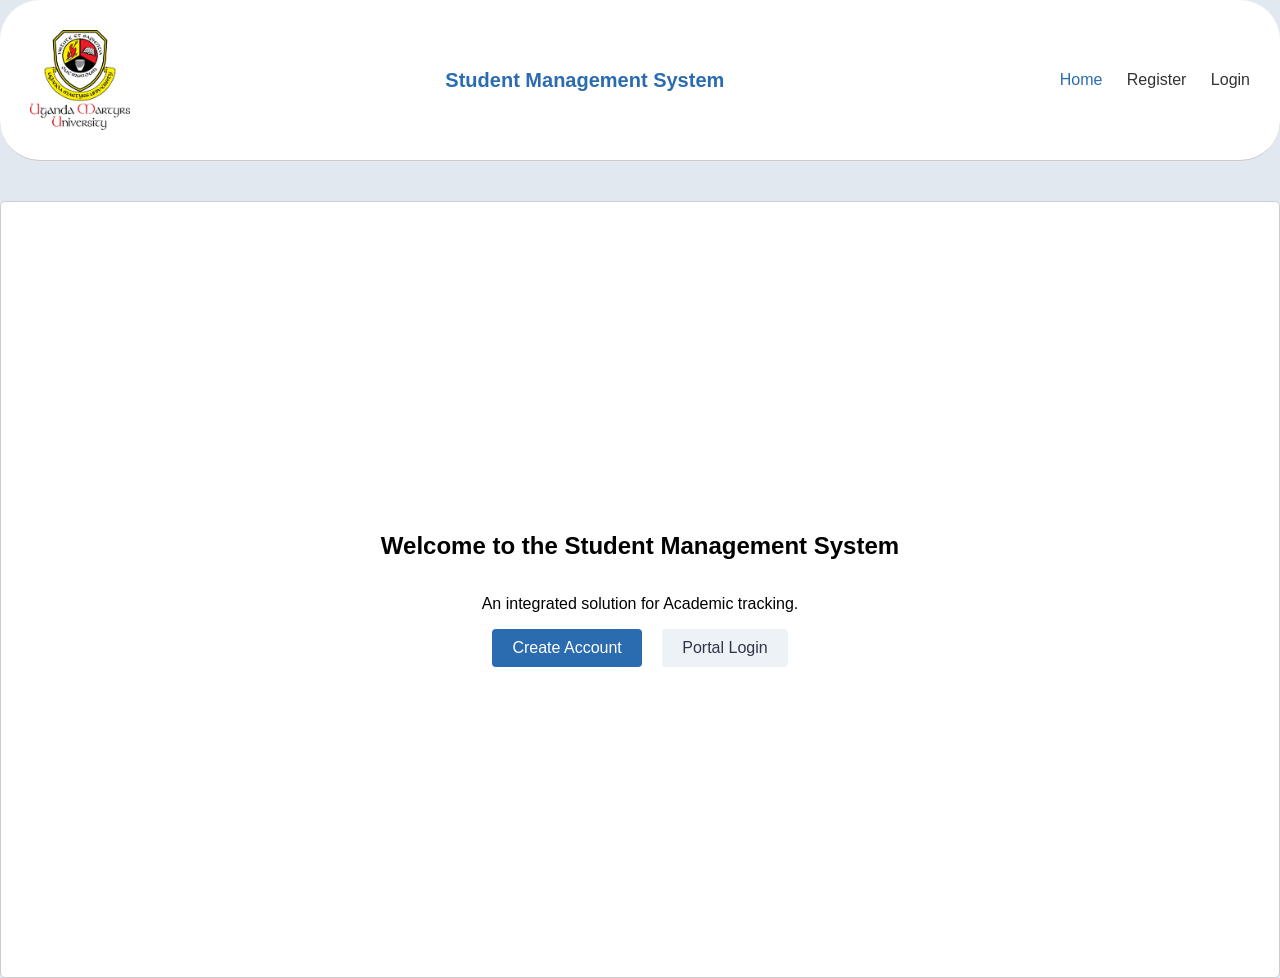
<file: student-system-beginner/index.html>
<!DOCTYPE html>
<html lang="en">
<head>
    <meta charset="UTF-8">
    <meta name="viewport" content="width=device-width, initial-scale=1.0">
    <title>Home - Student Management System</title>
    <link rel="stylesheet" href="style.css">
</head>
<body>
    
    <nav class="navbar">
        <img src="logo.png" alt="University Logo" class="logo">
        <div class="nav-brand">Student Management System</div>
        <div class="nav-links">
            <a href="index.html" class="active">Home</a>
            <a href="register.html">Register</a>
            <a href="login.html" id="loginLink">Login</a>
        </div>
    </nav>

    <main class="container">
        <section class="hero-section" id="guestView">
            <h1>Welcome to the Student Management System</h1>
            <p>An integrated solution for Academic tracking.</p>
            <div class="hero-buttons">
                <a href="register.html" class="btn primary-btn">Create Account</a>
                <a href="login.html" class="btn secondary-btn">Portal Login</a>
            </div>
        </section>

        <section class="dashboard-section hidden" id="dashboardView">
            <div class="dashboard-header">
                <h2>Welcome Back, <span id="studentName">Student</span>!</h2>
                <button onclick="logout()" class="btn danger-btn">Logout</button>
            </div>
            
            <div class="profile-card">
                <h3>Your Registration Profile</h3>
                <div class="profile-grid">
                    <div><strong>Full Name:</strong> <span id="profileName">-</span></div>
                    <div><strong>Reg Number:</strong> <span id="profileReg">-</span></div>
                    <div><strong>Email:</strong> <span id="profileEmail">-</span></div>
                    <div><strong>Gender:</strong> <span id="profileGender">-</span></div>
                    <div><strong>Course:</strong> <span id="profileCourse">-</span></div>
                    <div><strong>Academic Year:</strong> <span id="profileYear">-</span></div>
                </div>
            </div>
        </section>
    </main>

    <script src="script.js"></script>
</body>
</html>
</file>
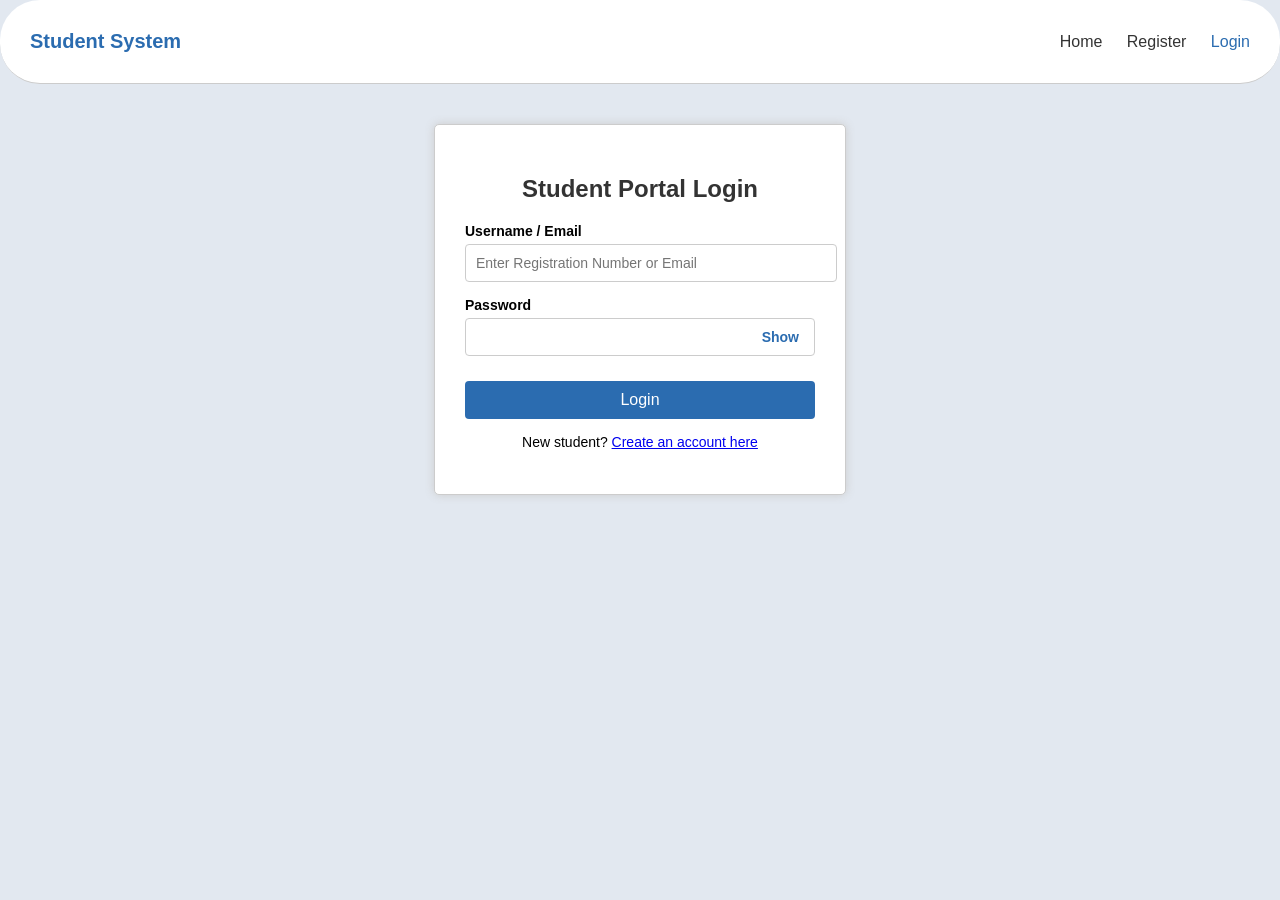
<file: student-system-beginner/login.html>
<!DOCTYPE html>
<html lang="en">
<head>
    <meta charset="UTF-8">
    <meta name="viewport" content="width=device-width, initial-scale=1.0">
    <title>Login - Student Management System</title>
    <link rel="stylesheet" href="style.css">
</head>
<body>
    <nav class="navbar">
        <div class="nav-brand">Student System</div>
        <div class="nav-links">
            <a href="index.html">Home</a>
            <a href="register.html">Register</a>
            <a href="login.html" class="active">Login</a>
        </div>
    </nav>

    <main class="container">
        <div class="form-wrapper narrow">
            <h2>Student Portal Login</h2>
            <div id="messageBox" class="message-box hidden"></div>

            <form id="loginForm" onsubmit="return loginUser()">
                <div class="form-group">
                    <label for="loginIdentifier">Username / Email</label>
                    <input type="text" id="loginIdentifier" placeholder="Enter Registration Number or Email" required>
                </div>

                <div class="form-group">
                    <label for="loginPassword">Password</label>
                    <div class="password-container">
                        <input type="password" id="loginPassword" required>
                        <button type="button" class="toggle-password" onclick="togglePassword('loginPassword')">Show</button>
                    </div>
                </div>

                <button type="submit" class="btn primary-btn block-btn">Login</button>
            </form>
            <p class="form-footer">New student? <a href="register.html">Create an account here</a></p>
        </div>
    </main>

    <script src="script.js"></script>
</body>
</html>
</file>
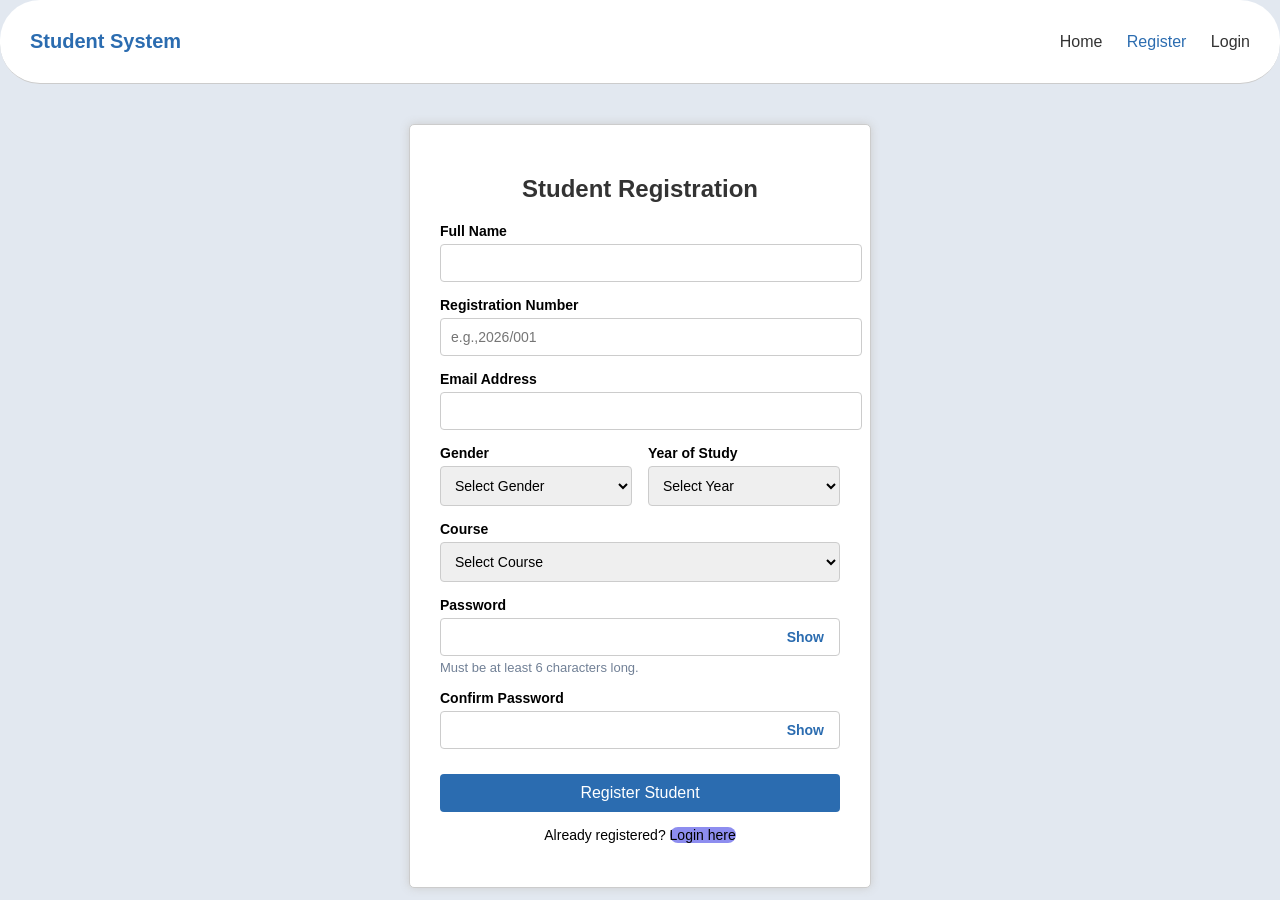
<file: student-system-beginner/register.html>
<!DOCTYPE html>
<html lang="en">
<head>
    <meta charset="UTF-8">
    <meta name="viewport" content="width=device-width, initial-scale=1.0">
    <title>Register - Student Management System</title>
    <link rel="stylesheet" href="style.css">
</head>
<body>
    <nav class="navbar">
        
        <div class="nav-brand">Student System</div>
        <div class="nav-links">
            <a href="index.html">Home</a>
            <a href="register.html" class="active">Register</a>
            <a href="login.html">Login</a>
        </div>
    </nav>

    <main class="container">
        <div class="form-wrapper">
            <h2>Student Registration</h2>
            <div id="messageBox" class="message-box hidden"></div>
            
            <form id="registerForm" onsubmit="return registerUser()">
                <div class="form-group">
                    <label for="fullName">Full Name</label>
                    <input type="text" id="fullName" required>
                </div>

                <div class="form-group">
                    <label for="regNumber">Registration Number</label>
                    <input type="text" id="regNumber" placeholder="e.g.,2026/001" required>
                </div>

                <div class="form-group">
                    <label for="email">Email Address</label>
                    <input type="email" id="email" required>
                </div>

                <div class="form-row">
                    <div class="form-group">
                        <label for="gender">Gender</label>
                        <select id="gender" required>
                            <option value="">Select Gender</option>
                            <option value="Male">Male</option>
                            <option value="Female">Female</option>
                            <option value="Other">Other</option>
                        </select>
                    </div>

                    <div class="form-group">
                        <label for="year">Year of Study</label>
                        <select id="year" required>
                            <option value="">Select Year</option>
                            <option value="Year 1">Year 1</option>
                            <option value="Year 2">Year 2</option>
                            <option value="Year 3">Year 3</option>
                            <option value="Year 4">Year 4</option>
                        </select>
                    </div>
                </div>

                <div class="form-group">
                    <label for="course">Course</label>
                    <select id="course" required>
                        <option value="">Select Course</option>
                        <option value="Bachelor of Computer Science">Bachelor of Computer Science</option>
                        <option value="Bachelor of Information Technology">Bachelor of Information Technology</option>
                        <option value="Diploma in Information Technology">Diploma in Information Technology</option>
                        <option value="Bachelor of Economics and Statistics">Bachelor of Economics and Statistics</option>
                        <option value="Bachelor of Sience in Agriculture">Bachelor of Sience in Agriculture</option>
                        <option value="Bachelor of Education">Bachelor of Education</option>
                        <option value="Bachelor of Information and Journalism">Bachelor of Information and Journalism</option>
                        <option value="Bachelor of Information Systems">Bachelor of Information Systems</option>
                        <option value="Bachelor of Business Adminstration">Bachelor of Business Adminstration</option>
                        <option value="Bachelor of Art and Design">Bachelor of Art and Design</option>
                        <option value="Bachelor of Procurement and Logistics">Bachelor of Procurement and Logistics</option>               
                    </select>
                </div>

                <div class="form-group">
                    <label for="password">Password</label>
                    <div class="password-container">
                        <input type="password" id="password" required>
                        <button type="button" class="toggle-password" onclick="togglePassword('password')">Show</button>
                    </div>
                    <small class="help-text">Must be at least 6 characters long.</small>
                </div>

                <div class="form-group">
                    <label for="confirmPassword">Confirm Password</label>
                    <div class="password-container">
                        <input type="password" id="confirmPassword" required>
                        <button type="button" class="toggle-password" onclick="togglePassword('confirmPassword')">Show</button>
                    </div>
                </div>

                <button type="submit" class="btn primary-btn block-btn">Register Student</button>
            </form>
            <p class="form-footer">Already registered? <a href="login.html" style="text-decoration: none;border-radius: 10px;color: black;background-color: rgb(141, 141, 239);">Login here</a></p>
        </div>
    </main>

    <script src="script.js"></script>
</body>
</html>
</file>
<file: student-system-beginner/style.css>
body {
    font-family: Arial, sans-serif;
    background-color: #e2e8f0;
    margin: 0;
    padding: 0;
    height: 40px;
}


.navbar {
    background-color: #ffffff;
    padding: 30px 30px;
    border-bottom: 1px solid #ccc;
    display: flex;
    justify-content: space-between;
    align-items: center;
    border-radius: 40px;
}

.nav-brand {
    font-size: 20px;
    font-weight: bold;
    color: #2b6cb0;
}

.nav-links a {
    text-decoration: none;
    color: #333333;
    margin-left: 20px;
    font-size: 16px;
}

.nav-links a:hover, .nav-links a.active {
    color: #2b6cb0;
}
.logo {
    height: 100px;
    width: 100px;
}

.container {
    width: 100%;
    margin: 40px auto;


}

.form-wrapper {
    background-color: #ffffff;
    width: 400px;
    margin: 30px auto;
    padding: 30px;
    border: 1px solid #ccc;
    box-shadow: 0px 0px 10px #cccccc;
    border-radius: 5px;
}

.form-wrapper.narrow {
    width: 350px;
}

h2 {
    text-align: center;
    color: #333333;
    margin-bottom: 20px;
}


.form-group {
    margin-bottom: 15px;
}

.form-row {
    display: flex;
    gap: 16px;
}

.form-row .form-group {
    flex: 1;
}

label {
    display: block;
    margin-bottom: 5px;
    font-weight: bold;
    font-size: 14px;
}

input[type="text"],
input[type="email"],
input[type="password"],
select {
    width: 100%;
    padding: 10px;
    border: 1px solid #ccc;
    border-radius: 4px;
    font-size: 14px;
}

.password-container {
    position: relative;
    display: flex;
    align-items: center;
}

.password-container input {
    padding-right: 56px;
}

.toggle-password {
    position: absolute;
    right: 8px;
    background: none;
    border: none;
    color: #2b6cb0;
    cursor: pointer;
    font-size: 14px;
    font-weight: bold;
    padding: 8px;
}

.help-text {
    color: #718096;
    font-size: 13px;
    display: block;
    margin-top: 4px;
}

/* BUTTONS */
.btn {
    padding: 10px 20px;
    background-color: #2b6cb0;
    color: white;
    border: none;
    border-radius: 4px;
    cursor: pointer;
    font-size: 16px;
    text-align: center;
    text-decoration: none;
    display: inline-block;
}

.btn:hover {
    background-color: #1a497a;
}

.block-btn {
    width: 100%;
    margin-top: 10px;
}

.danger-btn {
    background-color: #e53e3e;
}

.danger-btn:hover {
    background-color: #c53030;
}

.secondary-btn {
    background-color: #edf2f7;
    color: #2d3748;
    margin-left: 16px;
}

.message-box {
    padding: 10px;
    margin-bottom: 15px;
    text-align: center;
    font-weight: bold;
    font-size: 14px;
    border-radius: 4px;
}

.message-box.success {
    background-color: #f0fff4;
    color: #276749;
    border: 1px solid #38a169;
}

.message-box.error {
    background-color: #fff5f5;
    color: #9b2c2c;
    border: 1px solid #e53e3e;
}


.hidden {
    display: none !important;
}

.form-footer {
    text-align: center;
    margin-top: 15px;
    font-size: 14px;
}


.hero-section {
    background-color: white;
    padding: 50px;
    text-align: center;
    border: 1px solid #ccc;
    border-radius: 5px;
    

    min-height: 75vh; 
    display: flex;
    flex-direction: column;
    justify-content: center;
    align-items: center;     
}


.dashboard-header {
    display: flex;
    justify-content: space-between;
    align-items: center;
    margin-bottom: 32px;
    background: white;
    padding: 24px;
    border-radius: 8px;
    border: 1px solid #ccc;
}

.profile-card {
    background-color: white;
    padding: 30px;
    border: 1px solid #ccc;
    border-radius: 5px;
}

.profile-card h3 {
    margin-bottom: 24px;
    border-bottom: 2px solid #e2e8f0;
    padding-bottom: 8px;
    color: #2b6cb0;
}

.profile-grid {
    display: grid;
    grid-template-columns: repeat(auto-fit, minmax(280px, 1fr));
    gap: 24px;
}

.profile-grid div {
    padding: 8px;
    background-color: #f9f9f9;
    border-radius: 4px;
}
</file>
